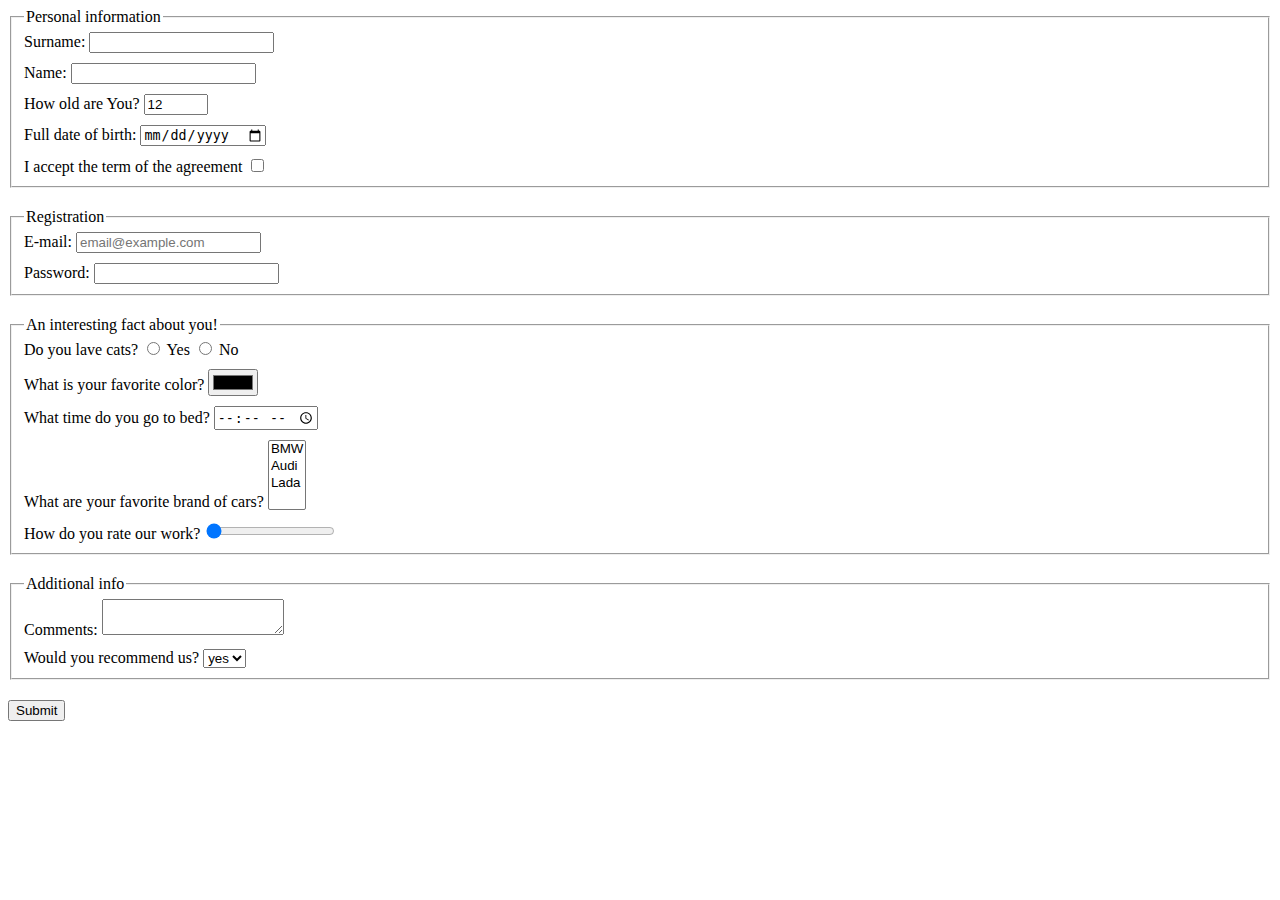
<file: index.html>
<!doctype html><html lang="en"><head><meta charset="UTF-8"><meta name="viewport" content="width=device-width, user-scalable=no, initial-scale=1.0, maximum-scale=1.0, minimum-scale=1.0"><meta http-equiv="X-UA-Compatible" content="ie=edge"><title>HTML Form</title><link rel="stylesheet" href="style.413dcb00.css"></head><body> <form action="https://mate-academy-form-lesson.herokuapp.com/create-application" method="post"> <fieldset class="field"> <legend>Personal information</legend> <div class="fieldItem"> <label for="sname"> Surname: <input name="sname" type="text" id="surname"> </label> </div> <div class="fieldItem"> <label for="name"> Name: <input type="text" id="name" name="name"> </label> </div> <div class="fieldItem"> <label for="old"> How old are You? <input type="number" id="old" value="12" min="1" max="100" name="how-old"> </label> </div> <div class="fieldItem"> <label for="dbirth"> Full date of birth: <input type="date" id="dbirth" name="birth-date"> </label> </div> <div> <label for="terms"> I accept the term of the agreement <input type="checkbox" id="terms" name="agreement"> </label> </div> </fieldset>  <fieldset class="field"> <legend>Registration</legend> <div class="fieldItem"> <label for="mail"> E-mail: <input type="email" id="mail" required placeholder="email@example.com" name="email"> </label> </div> <div> <label for="pass"> Password: <input type="password" id="pass" minlength="8" maxlength="16" name="password"> </label> </div> </fieldset> <fieldset class="field"> <legend>An interesting fact about you!</legend> <div class="fieldItem"> <label for="yes"> Do you lave cats? <input name="animals" type="radio" id="yes"> Yes </label> <label for="no"> <input name="animals" type="radio" id="no"> No </label> </div> <div class="fieldItem"> <label for="color"> What is your favorite color? <input type="color" id="color" name="color"> </label> </div> <div class="fieldItem"> <label for="time"> What time do you go to bed? <input type="time" id="time" name="bed-time"> </label> </div> <div class="fieldItem"> <label for="cars"> What are your favorite brand of cars? <select name="cars" id="cars" multiple> <option value="BMW">BMW</option> <option value="Audi">Audi</option> <option value="Lada">Lada</option> </select> </label> </div> <div> <label for="range"> How do you rate our work? <input type="range" id="range" value="0"> </label> </div> </fieldset>  <fieldset class="field"> <legend>Additional info</legend> <div class="fieldItem"> <label for="textarea"> Comments: <textarea name="textarea" id="textarea"></textarea> </label> </div> <div> <label for="recomend"> Would you recommend us? <select name="recomend" id="recomend"> <option value="yes"> yes </option> <option value="no"> no </option> </select> </label> </div> </fieldset> <button type="submit"> Submit </button> </form> <script type="text/javascript" src="main.e97352c4.js">
    </script> </body></html>
</file>
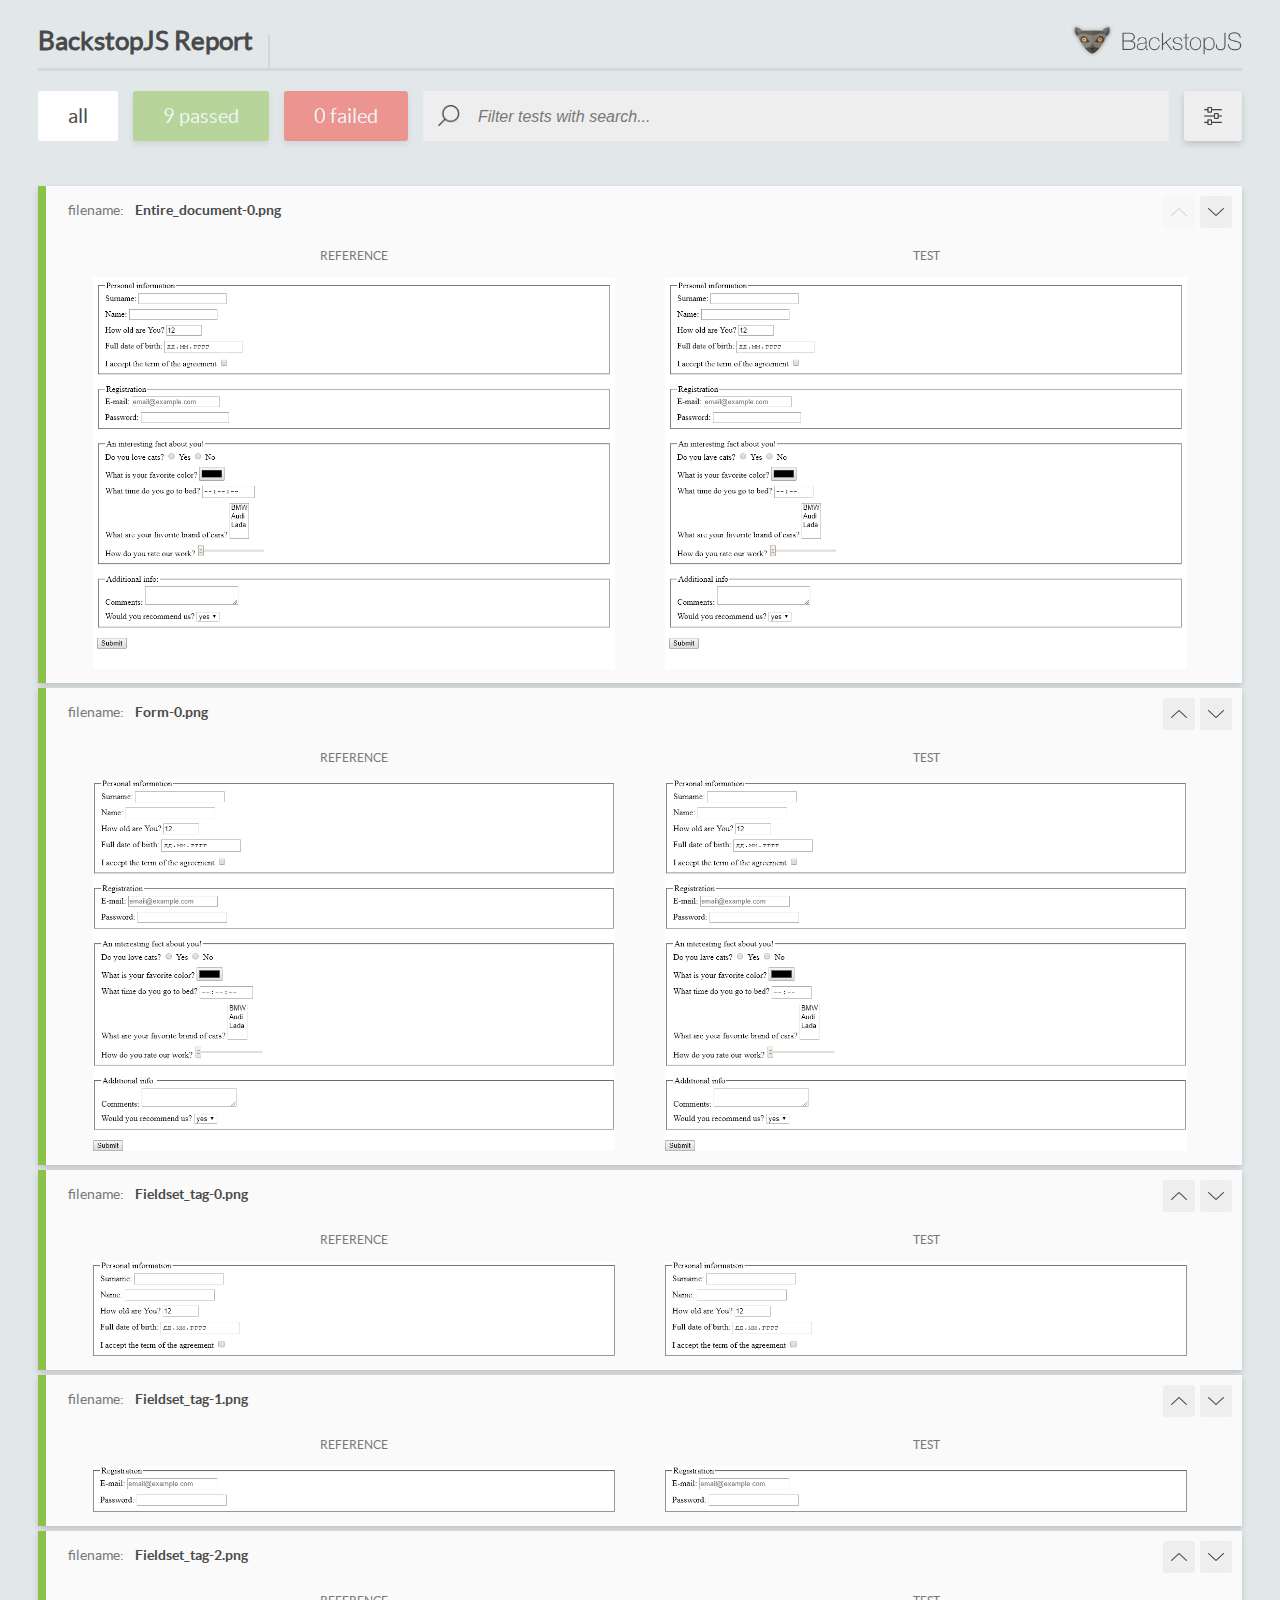
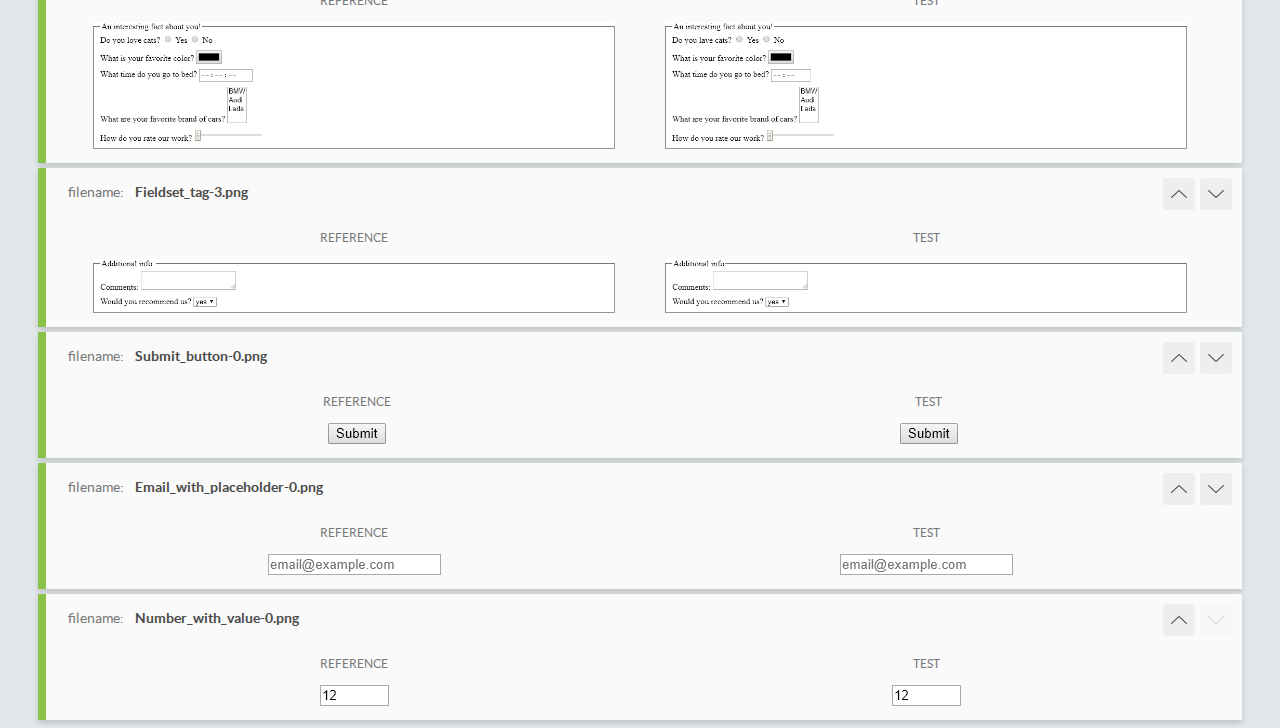
<file: report/html_report/index.html>
<!DOCTYPE html>
<html>
  <head>
    <meta charset="utf-8">
    <title>BackstopJS Report</title>

    <style>
      @font-face {
          font-family: 'latoregular';
          src: url('./assets/fonts/lato-regular-webfont.woff2') format('woff2'),
              url('./assets/fonts/lato-regular-webfont.woff') format('woff');
          font-weight: 400;
          font-style: normal;
      }
      @font-face {
          font-family: 'latobold';
          src: url('./assets/fonts/lato-bold-webfont.woff2') format('woff2'),
              url('./assets/fonts/lato-bold-webfont.woff') format('woff');
          font-weight: 700;
          font-style: normal;
      }

      .ReactModal__Body--open {
          overflow: hidden;
      }
      .ReactModal__Body--open .header {
        display: none;
      }

    </style>
  </head>
  <body style="background-color: #E2E7EA">
    <div id="root">

    </div>
    <script type="text/javascript">
      function report (report) { // eslint-disable-line no-unused-vars
        window.tests = report;
      }
    </script>
    <script type="text/javascript" src="config.js"></script>
    <script type="text/javascript" src="index_bundle.js"></script>
  </body>
</html>
</file>
<file: style.413dcb00.css>
.fieldItem{margin-bottom:10px}.field{margin-bottom:20px}
/*# sourceMappingURL=style.413dcb00.css.map */
</file>
